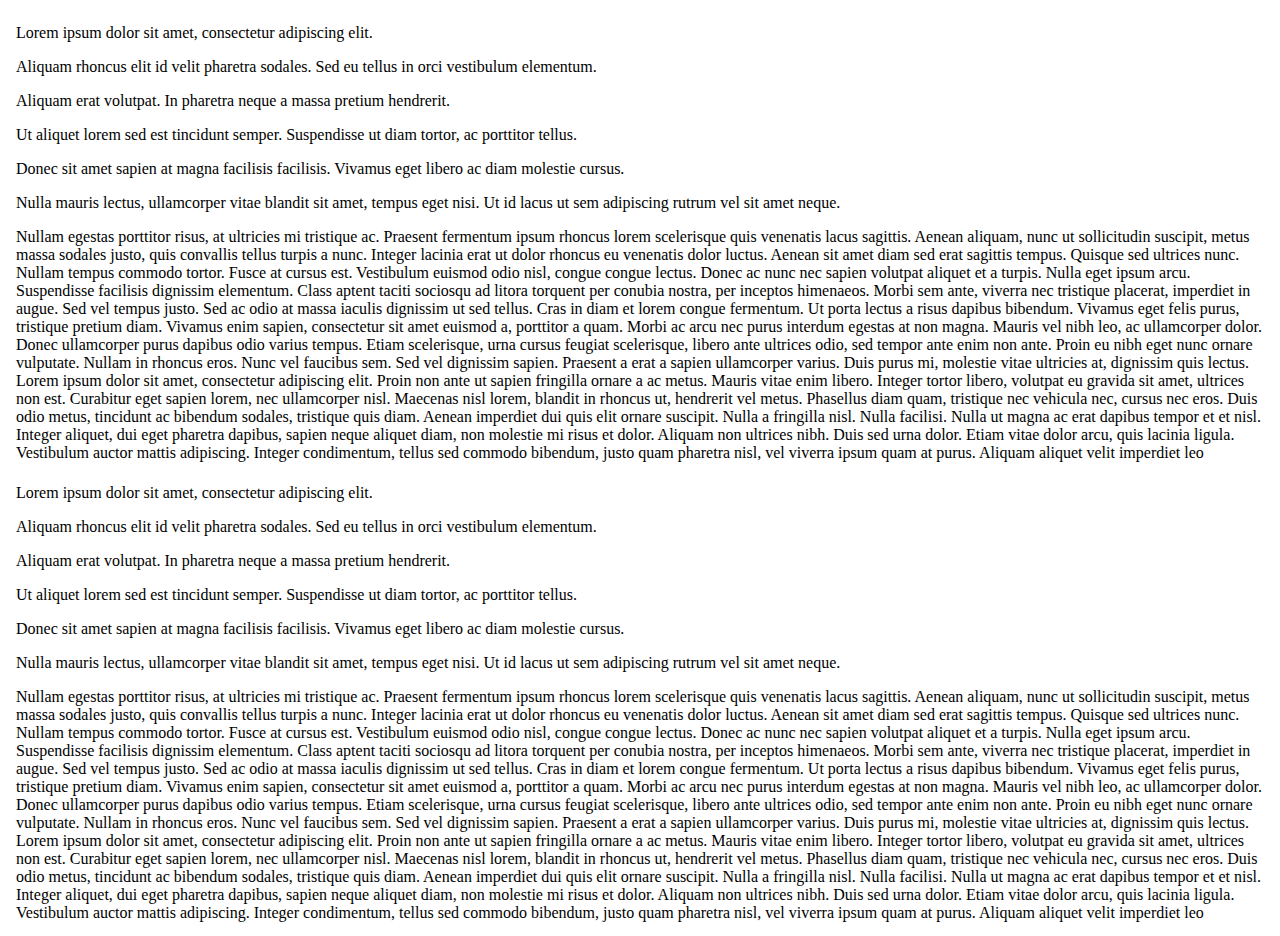
<file: pym.js-master/examples/autoinit/index.html>
<!DOCTYPE html>

<html>
<head>
    <meta http-equiv="X-UA-Compatible" content="IE=edge,chrome=1">
    <meta name="viewport" content="width=device-width, initial-scale=1, minimum-scale=1, maximum-scale=1, user-scalable=no" />
</head>
<body>
    <div data-pym-src="child.html"></div>
    <div id="foo" data-pym-src="child.html"></div>

    <script type="text/javascript" src="../../src/pym.js"></script>
</body>
</html>
</file>
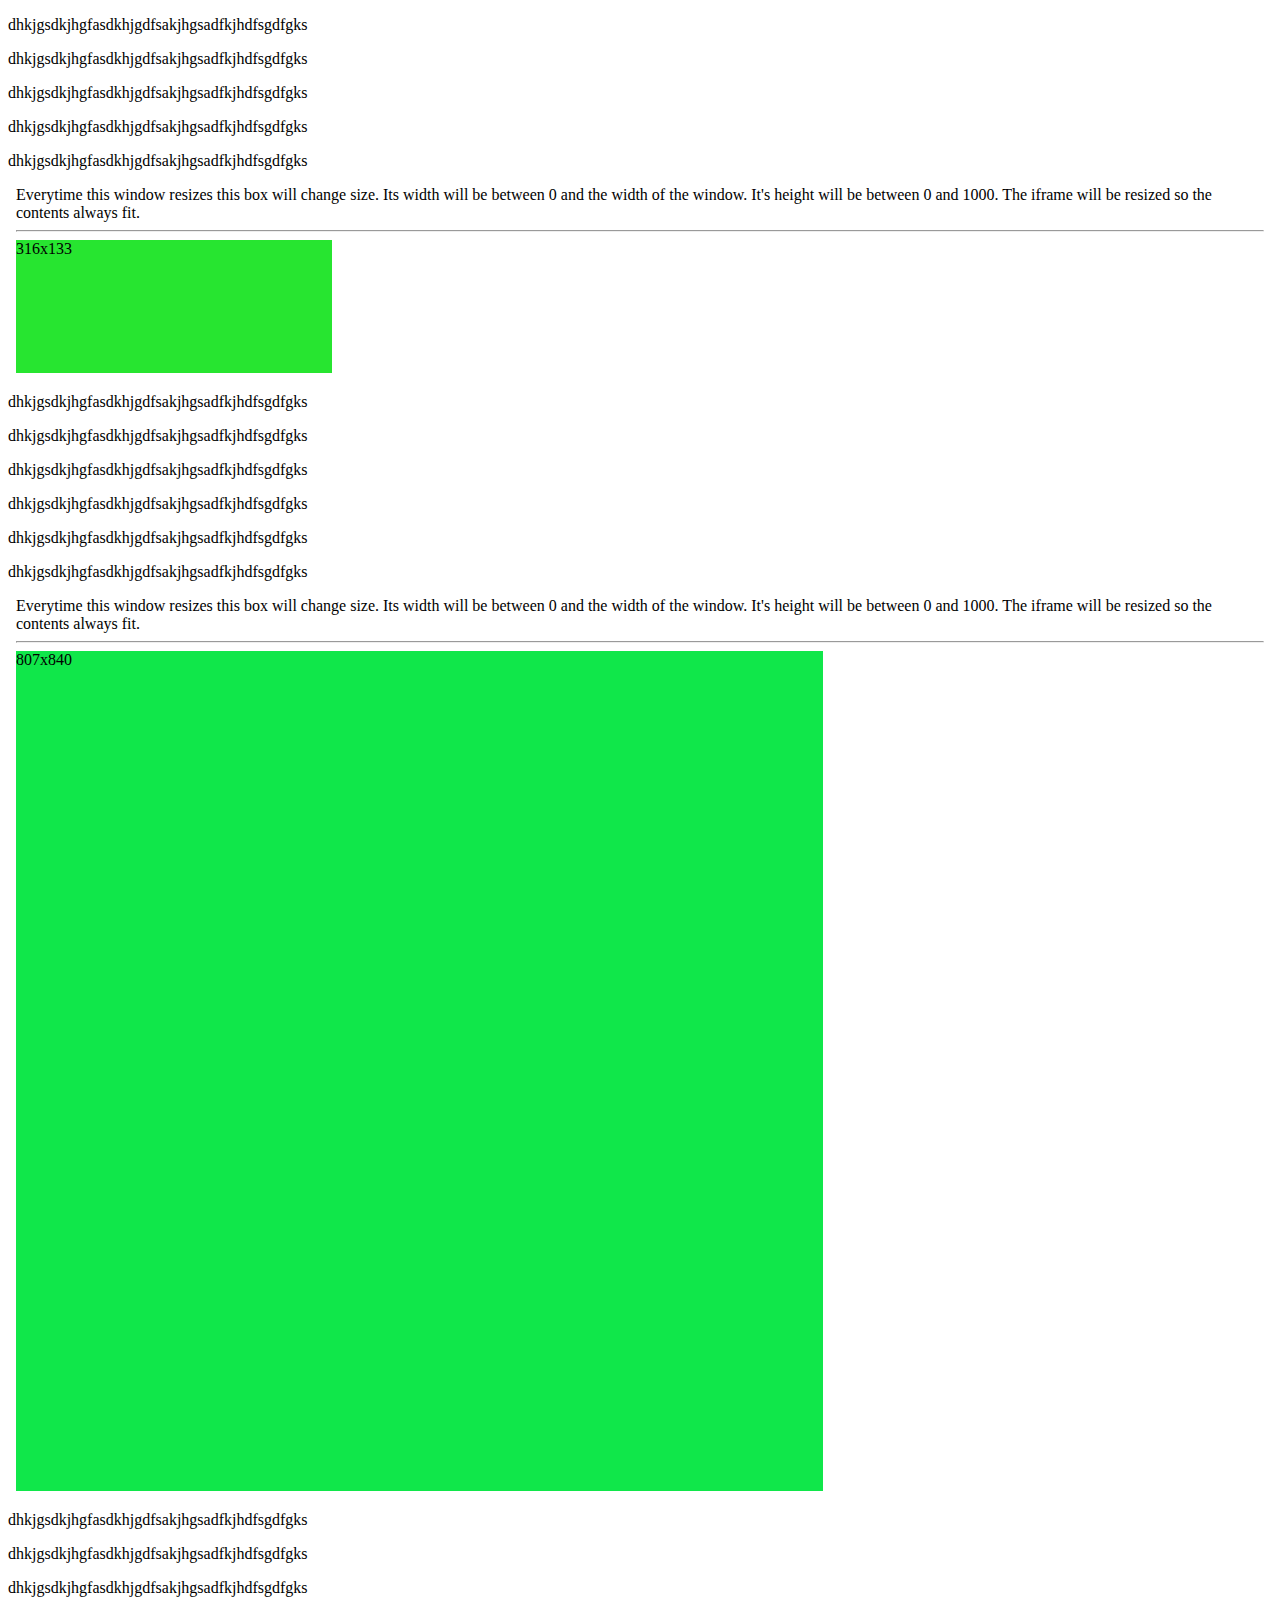
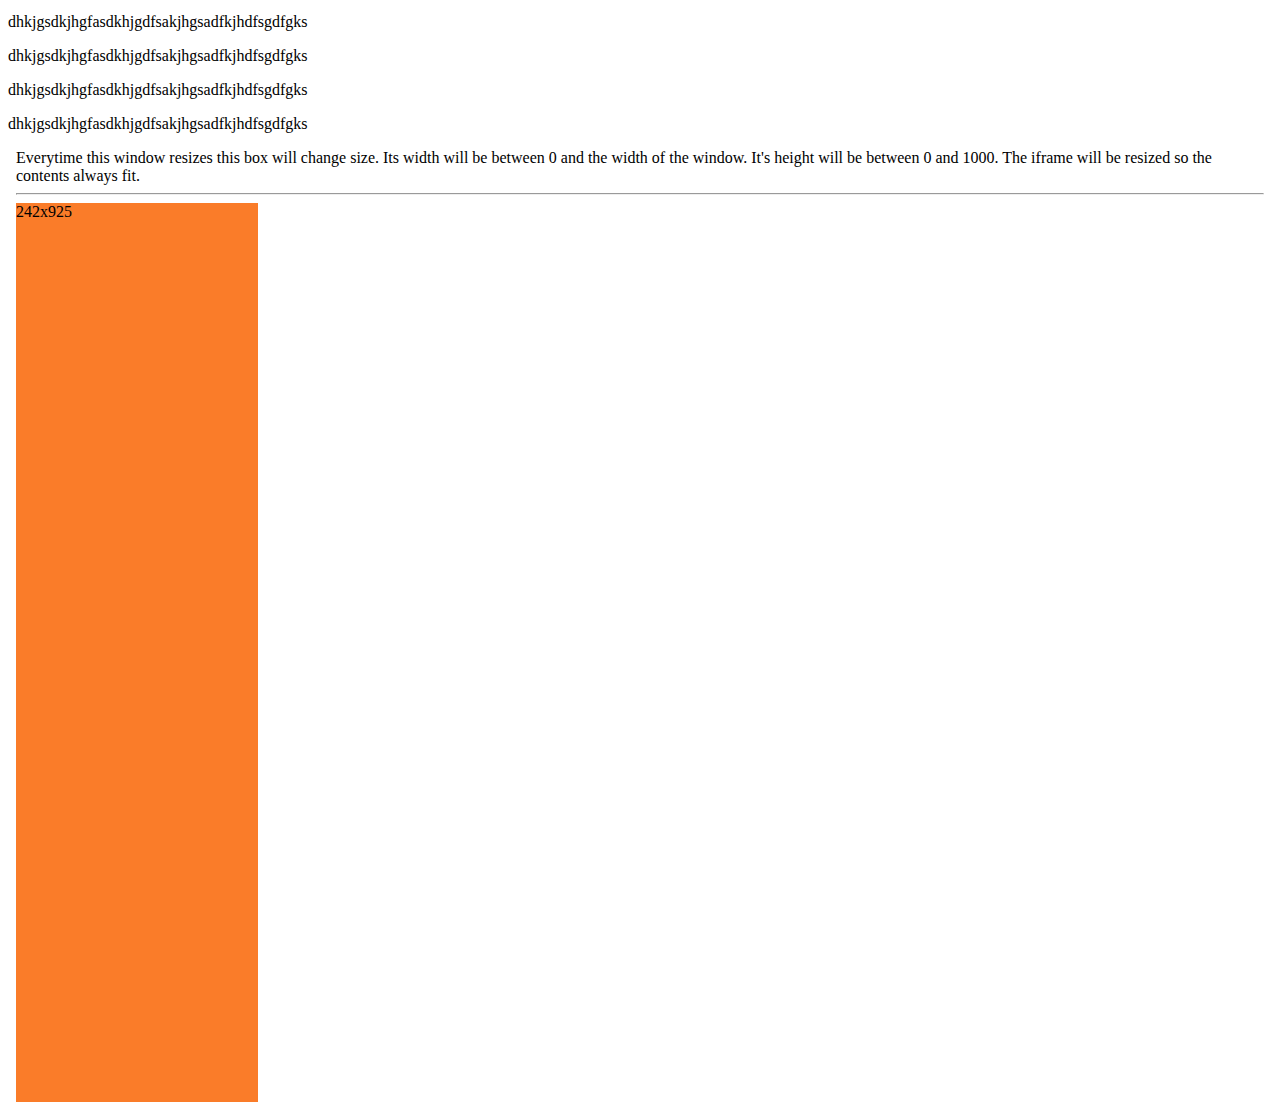
<file: pym.js-master/examples/dynamic/index.html>
<!DOCTYPE html>

<html>
<head>
    <meta http-equiv="X-UA-Compatible" content="IE=edge,chrome=1">
    <meta name="viewport" content="width=device-width, initial-scale=1, minimum-scale=1, maximum-scale=1, user-scalable=no" />
</head>
<body>
    <p>dhkjgsdkjhgfasdkhjgdfsakjhgsadfkjhdfsgdfgks</p>
    <p>dhkjgsdkjhgfasdkhjgdfsakjhgsadfkjhdfsgdfgks</p>
    <p>dhkjgsdkjhgfasdkhjgdfsakjhgsadfkjhdfsgdfgks</p>
    <p>dhkjgsdkjhgfasdkhjgdfsakjhgsadfkjhdfsgdfgks</p>
    <p>dhkjgsdkjhgfasdkhjgdfsakjhgsadfkjhdfsgdfgks</p>
    <!-- Put one of these wherever you want a chart -->
    <!-- ID should be unique -->
    <div id="example"></div>
    <p>dhkjgsdkjhgfasdkhjgdfsakjhgsadfkjhdfsgdfgks</p>
    <p>dhkjgsdkjhgfasdkhjgdfsakjhgsadfkjhdfsgdfgks</p>
    <p>dhkjgsdkjhgfasdkhjgdfsakjhgsadfkjhdfsgdfgks</p>
    <p>dhkjgsdkjhgfasdkhjgdfsakjhgsadfkjhdfsgdfgks</p>
    <p>dhkjgsdkjhgfasdkhjgdfsakjhgsadfkjhdfsgdfgks</p>
    <p>dhkjgsdkjhgfasdkhjgdfsakjhgsadfkjhdfsgdfgks</p>
    <!-- Put one of these wherever you want a chart -->
    <!-- ID should be unique -->
    <div id="example2"></div>
    <p>dhkjgsdkjhgfasdkhjgdfsakjhgsadfkjhdfsgdfgks</p>
    <p>dhkjgsdkjhgfasdkhjgdfsakjhgsadfkjhdfsgdfgks</p>
    <p>dhkjgsdkjhgfasdkhjgdfsakjhgsadfkjhdfsgdfgks</p>
    <p>dhkjgsdkjhgfasdkhjgdfsakjhgsadfkjhdfsgdfgks</p>
    <p>dhkjgsdkjhgfasdkhjgdfsakjhgsadfkjhdfsgdfgks</p>
    <p>dhkjgsdkjhgfasdkhjgdfsakjhgsadfkjhdfsgdfgks</p>
    <p>dhkjgsdkjhgfasdkhjgdfsakjhgsadfkjhdfsgdfgks</p>
    <!-- Put one of these wherever you want a chart -->
    <!-- ID should be unique -->
    <div id="example3"></div>
    <p>dhkjgsdkjhgfasdkhjgdfsakjhgsadfkjhdfsgdfgks</p>
    <p>dhkjgsdkjhgfasdkhjgdfsakjhgsadfkjhdfsgdfgks</p>
    <p>dhkjgsdkjhgfasdkhjgdfsakjhgsadfkjhdfsgdfgks</p>
    <p>dhkjgsdkjhgfasdkhjgdfsakjhgsadfkjhdfsgdfgks</p>
    <p>dhkjgsdkjhgfasdkhjgdfsakjhgsadfkjhdfsgdfgks</p>
    <p>dhkjgsdkjhgfasdkhjgdfsakjhgsadfkjhdfsgdfgks</p>
    <p>dhkjgsdkjhgfasdkhjgdfsakjhgsadfkjhdfsgdfgks</p>

    <!-- Put this at the bottom -->
    <script type="text/javascript" src="../../src/pym.js"></script>
    <script>
        var pymParent = new pym.Parent('example', 'child.html', {});
        var another = new pym.Parent('example2', 'child.html', {});
        var third = new pym.Parent('example3', 'child.html', {});
    </script>
</body>
</html>
</file>
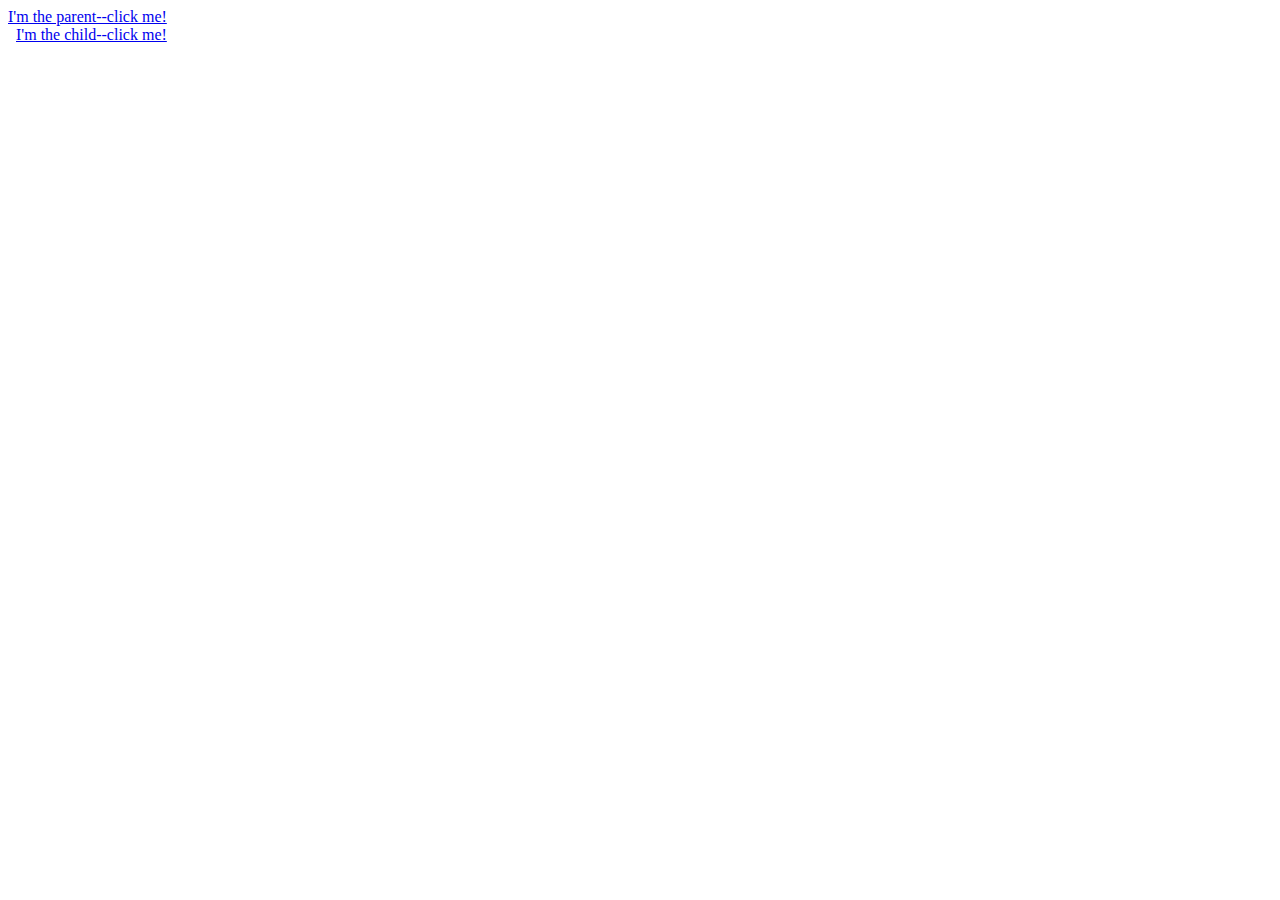
<file: pym.js-master/examples/events/index.html>
<!DOCTYPE html>

<html>
<head>
    <meta http-equiv="X-UA-Compatible" content="IE=edge,chrome=1">
    <meta name="viewport" content="width=device-width, initial-scale=1, minimum-scale=1, maximum-scale=1, user-scalable=no" />

</head>
<body>
    <a id="test" href="#">I'm the parent--click me!</a>
    <div id="from-child"></div>
    <div id="example"></div>

    <script type="text/javascript" src="../../src/pym.js"></script>
    <script>
        var pymParent = new pym.Parent('example', 'child.html', {});

        function onClick(e) {
            e.preventDefault();
            pymParent.sendMessage('parent-click', 'Parent clicked!');
        }

        pymParent.onMessage('child-click', function(data) {
             document.getElementById('from-child').innerHTML = data;
        });

        document.getElementById('test').addEventListener('click', onClick);
    </script>
</body>
</html>
</file>
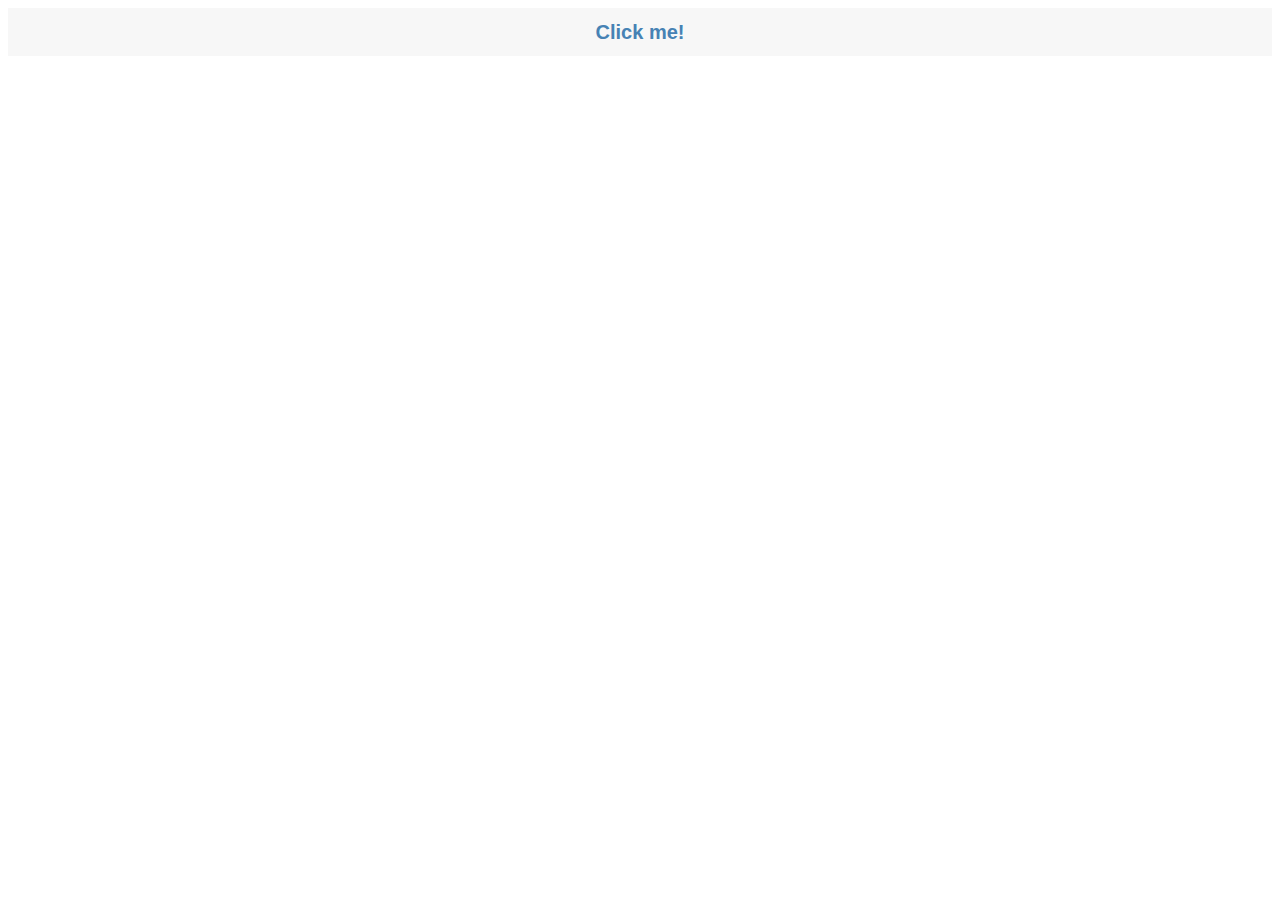
<file: pym.js-master/examples/follow-links/index.html>
<!DOCTYPE html>

<html>
<head>
    <meta http-equiv="X-UA-Compatible" content="IE=edge,chrome=1">
    <meta name="viewport" content="width=device-width, initial-scale=1, minimum-scale=1, maximum-scale=1, user-scalable=no" />

</head>
<body>
    <div id="example-follow-links"></div>
    <script type="text/javascript" src="../../src/pym.js"></script>
    <script>var pymParent = new pym.Parent('example-follow-links', 'child.html', {});</script>
</body>
</html>
</file>
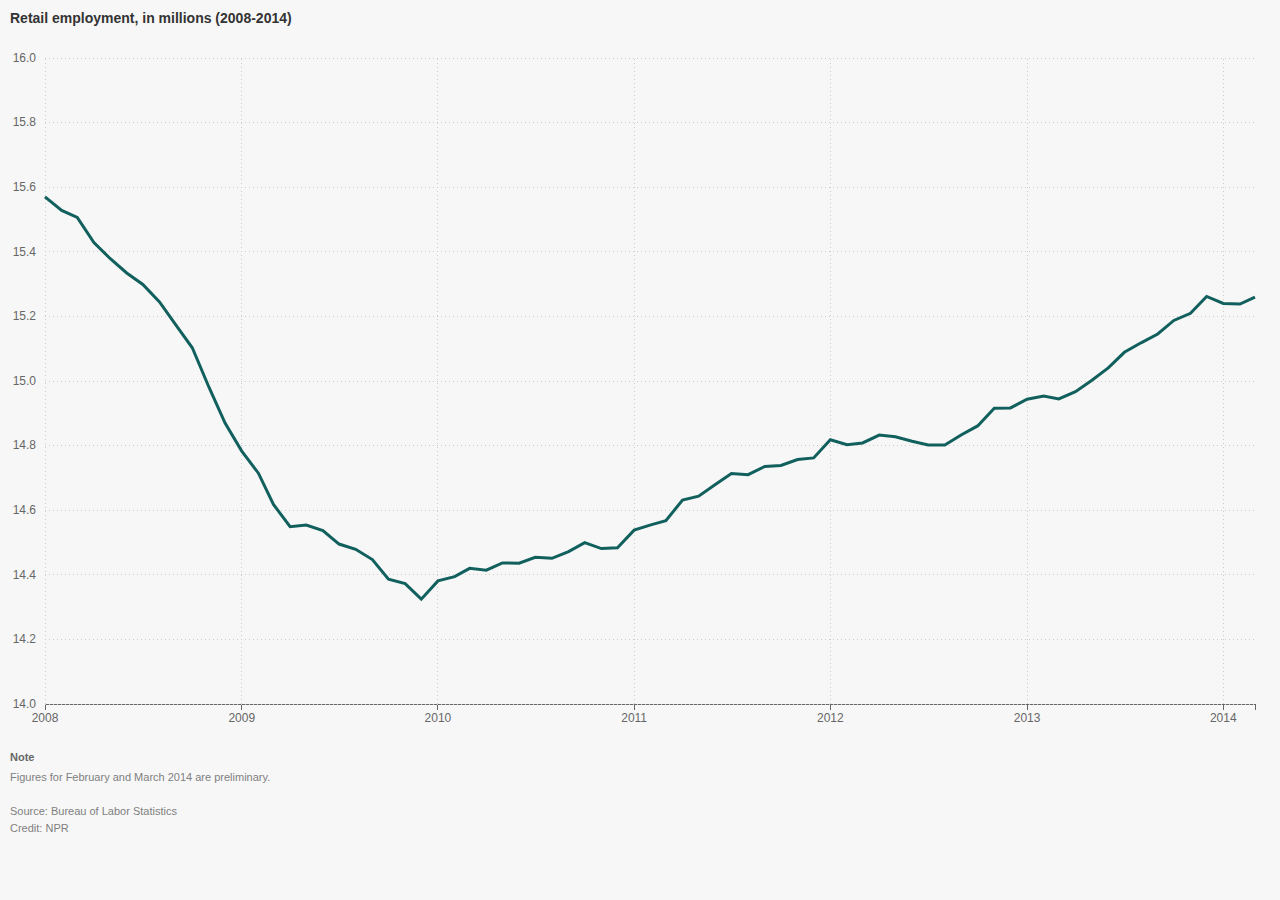
<file: pym.js-master/examples/graphic-onresize/index.html>
<!DOCTYPE html>
<html lang="en">

<head>
    <title>Responsive iFrame Test With Graphic</title>

    <meta name="description" content="">
    <meta http-equiv="X-UA-Compatible" content="IE=edge" />
    <meta name="viewport" content="width=device-width, initial-scale=1, minimum-scale=1, maximum-scale=1, user-scalable=no" />
    <meta http-equiv="content-type" content="text/html; charset=utf-8" />
    <link rel="shortcut icon" href="http://media.npr.org/favicon.ico" />

    <style type="text/css">
        /* base styles */
        html { -webkit-text-size-adjust: none; /* prevent font scaling in landscape */ }

        body {
            margin: 0;
            padding: 10px;
            background-color: #F7F7F7;
            font-family: Arial, Helvetica, sans-serif;
        }

        h1 {
            margin: 0 0 22px 0;
            font-size: 14px;
            color: #333;
        }

        h3 {
            font-weight: normal;
            color: #333;
            font-size: 16px;
            margin: 0 0 11px 0;
        }

        a, a:link, a:visited {
            color: #4774CC;
            text-decoration: none;
        }
        a:hover, a:active { opacity: 0.7; }

        .footnotes { margin-bottom: 20px; }
        .footnotes h4 {
            margin: 2px 0 7px 0;
            color: #666;
            font-size: 11px;
        }
        .footnotes p,
        .footer p {
            margin: 2px 0 0 0;
            font-size: 11px;
            line-height: 1.3;
            color: #808080;
        }

        /* chart */
        #graphic { width: 100%; }
        #graphic img {
            max-width: 100%;
            height: auto;
        }
        #graphic svg { margin-bottom: 1em; }
        #graphic .axis {
            font-size: 12px;
            fill: #666;
        }
        #graphic .axis path,
        #graphic .axis line {
            fill: none;
            stroke: #666;
            shape-rendering: crispEdges;
        }
        #graphic .axis.y path { display: none; }
        #graphic .axis.y .tick line { display: none; }
        #graphic .grid path { display: none; }
        #graphic .grid .tick {
            stroke: #ccc;
            stroke-dasharray: 1px 3px;
            stroke-width: 1px;
            shape-rendering: crispEdges;
        }
        #graphic .line {
            fill: none;
            stroke-width: 3px;
            stroke: #11605E;
        }
    </style>

</head>
<body>
    <h1>Retail employment, in millions (2008-2014)</h1>

    <div id="graphic"><img src="fallback.png" alt="[Chart]" /></div>

    <div class="footnotes">
        <h4>Note</h4>
        <p>Figures for February and March 2014 are preliminary.</p>
    </div>

    <div class="footer">
        <p>Source: Bureau of Labor Statistics</p>
        <p>Credit: NPR</p>
    </div>


    <script src="js/lib/jquery.js" type="text/javascript"></script>
    <script src="js/lib/d3.v3.min.js" type="text/javascript"></script>
    <script src="js/lib/modernizr.svg.min.js" type="text/javascript"></script>
    <script src="js/graphic.js" type="text/javascript"></script>
</body>
</html>
</file>
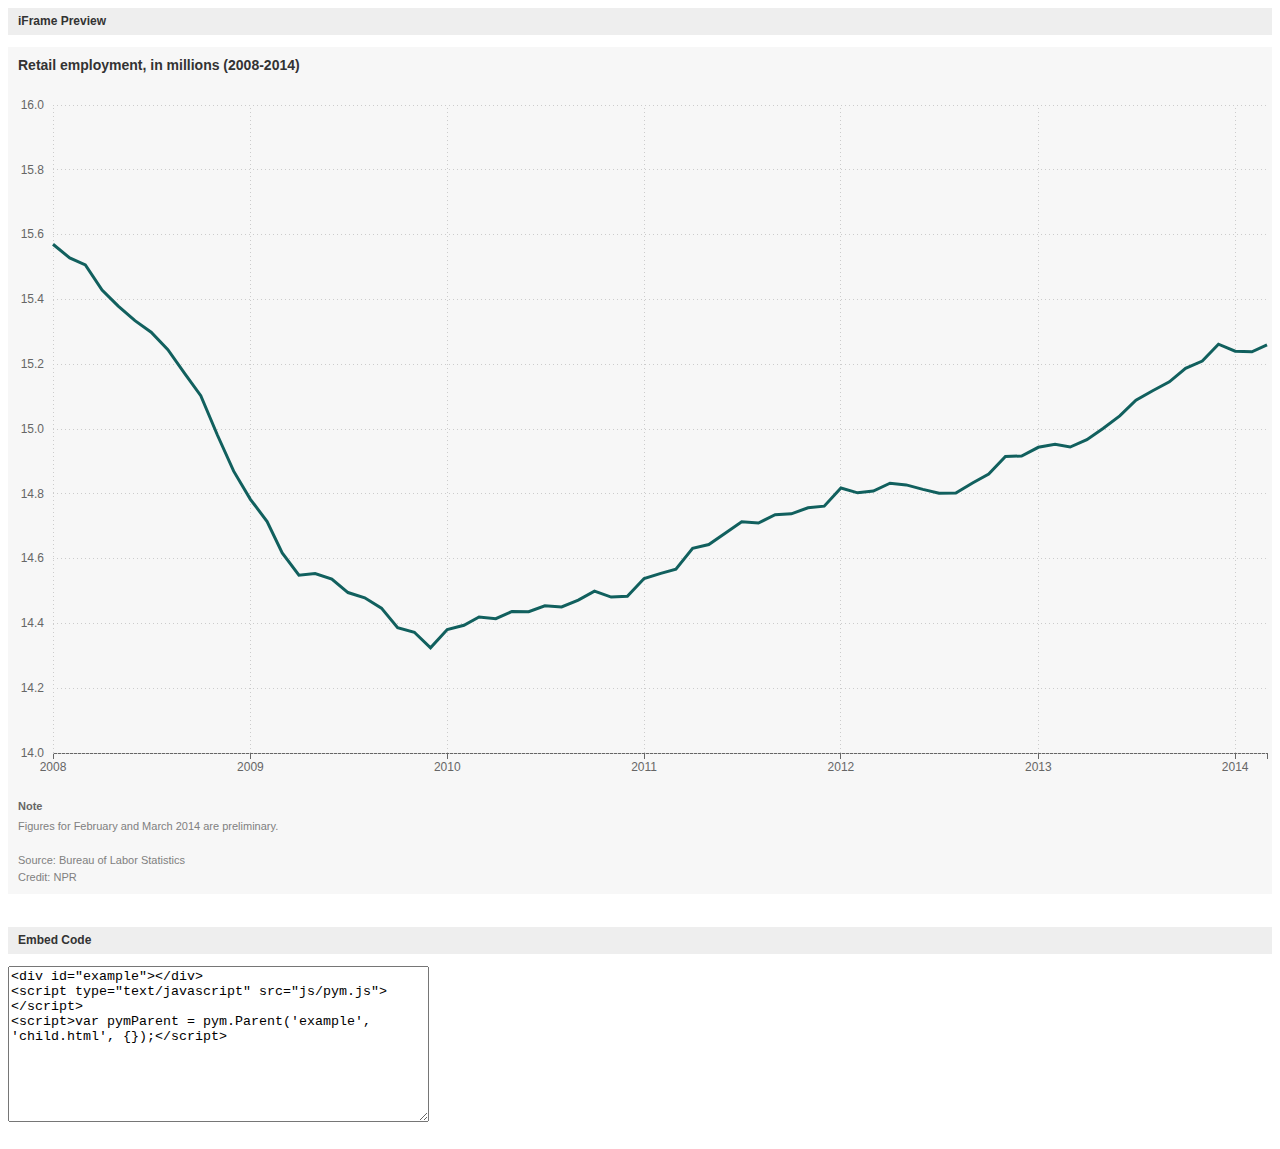
<file: pym.js-master/examples/graphic/index.html>
<!DOCTYPE html>
<html>
<head>
    <title>Graphic Embed : NPR</title>
    <meta name="viewport" content="width=device-width, initial-scale=1, minimum-scale=1, maximum-scale=1, user-scalable=no" />
    <style>
        body {
            font: 14px/1.4 Arial, Helvetica, sans-serif;
            color: #333;
        }
        h3 {
            margin: 0 0 1em 0;
            color: #333;
            font-size: 12px;
            background-color: #eee;
            padding: 5px 10px;
        }
        p { margin: 0 0 1em 0; }
        p.note {
            font-size: 12px;
            color: #666;
        }
        textarea {
            display: block;
            margin-bottom: 2em;
        }
        #example {
            margin-bottom: 2em;
        }
    </style>
</head>
<body>

    <h3>iFrame Preview</h3>

    <div id="example"></div>

    <h3>Embed Code</h3>

<!-- textarea contents -->
    <textarea readonly="readonly" rows="10" cols="50">
<div id="example"></div>
<script type="text/javascript" src="js/pym.js"></script>
<script>var pymParent = pym.Parent('example', 'child.html', {});</script>
    </textarea>
<!-- end textarea contents -->

    <script type="text/javascript" src="../../src/pym.js"></script>
    <script>var pymParent = new pym.Parent('example', 'child.html', {});</script>
</body>
</html>
</file>
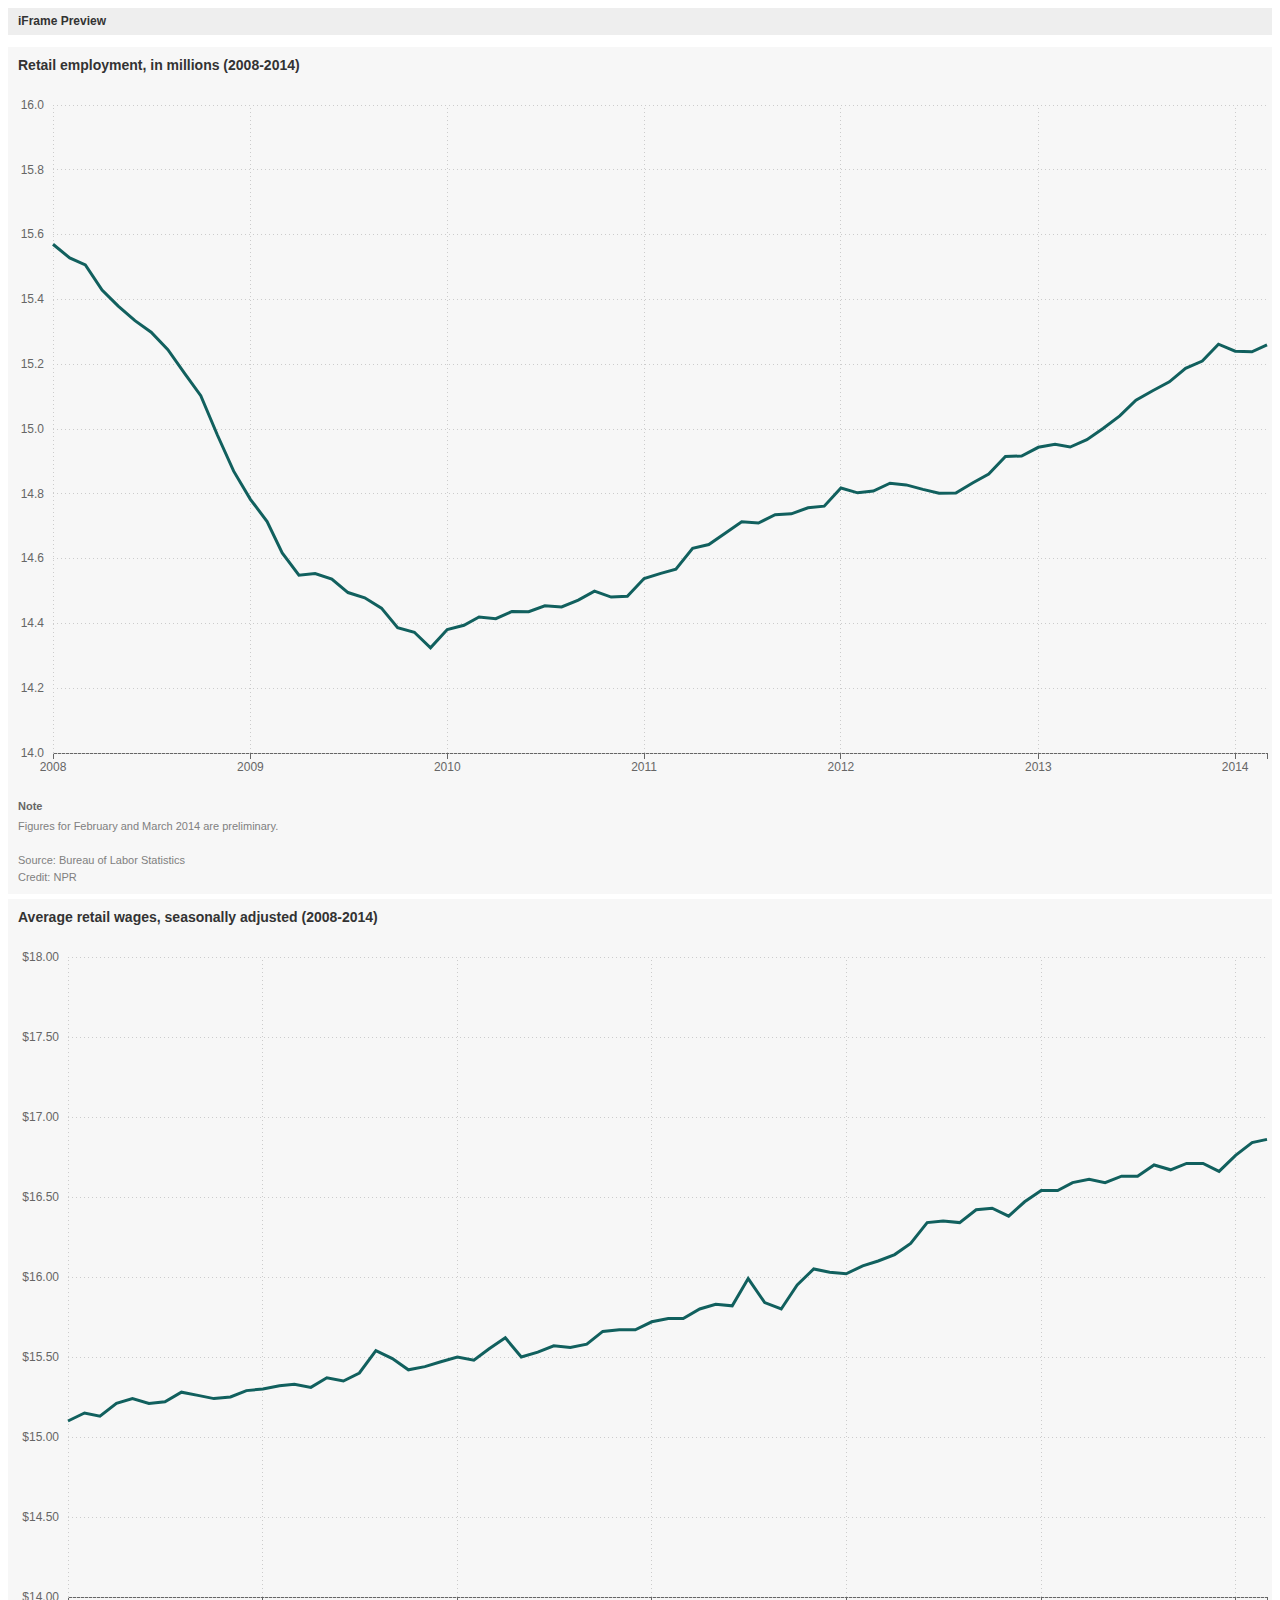
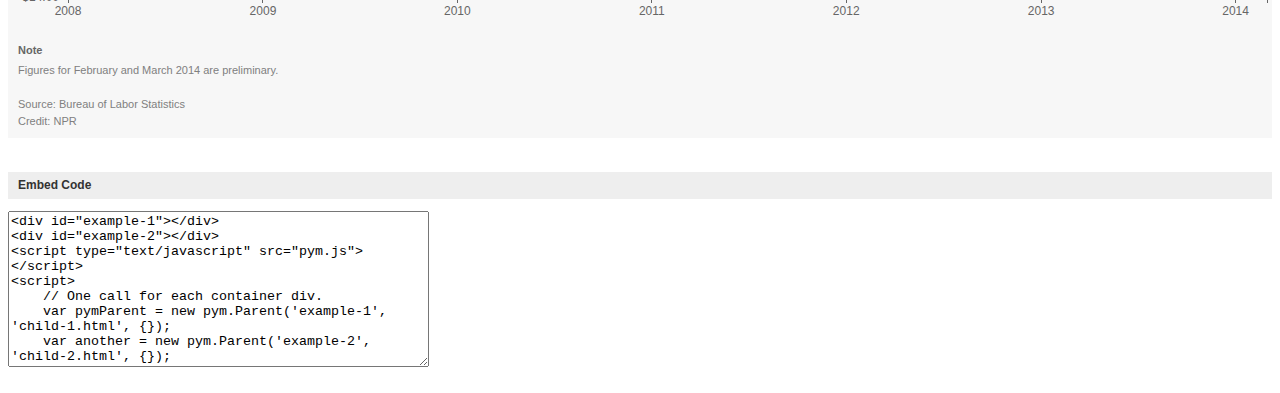
<file: pym.js-master/examples/multiple/index.html>
<!DOCTYPE html>
<html>
<head>
    <title>Graphic Embed : NPR</title>
    <meta name="viewport" content="width=device-width, initial-scale=1, minimum-scale=1, maximum-scale=1, user-scalable=no" />
    <style>
        body {
            font: 14px/1.4 Arial, Helvetica, sans-serif;
            color: #333;
        }
        h3 {
            margin: 0 0 1em 0;
            color: #333;
            font-size: 12px;
            background-color: #eee;
            padding: 5px 10px;
        }
        p { margin: 0 0 1em 0; }
        p.note {
            font-size: 12px;
            color: #666;
        }
        textarea {
            display: block;
            margin-bottom: 2em;
        }
        #example-2 {
            margin-bottom: 2em;
        }
    </style>
</head>
<body>

    <h3>iFrame Preview</h3>
    <div id="example-1"></div>
    <div id="example-2"></div>

    <h3>Embed Code</h3>

<!-- textarea contents -->
    <textarea readonly="readonly" rows="10" cols="50">
<div id="example-1"></div>
<div id="example-2"></div>
<script type="text/javascript" src="pym.js"></script>
<script>
    // One call for each container div.
    var pymParent = new pym.Parent('example-1', 'child-1.html', {});
    var another = new pym.Parent('example-2', 'child-2.html', {});
</script>
    </textarea>
<!-- end textarea contents -->

    <script type="text/javascript" src="../../src/pym.js"></script>
    <script>
        // One call for each container div.
        var pymParent = new pym.Parent('example-1', 'child-1.html', {});
        var another = new pym.Parent('example-2', 'child-2.html', {});
    </script>

</body>
</html>
</file>
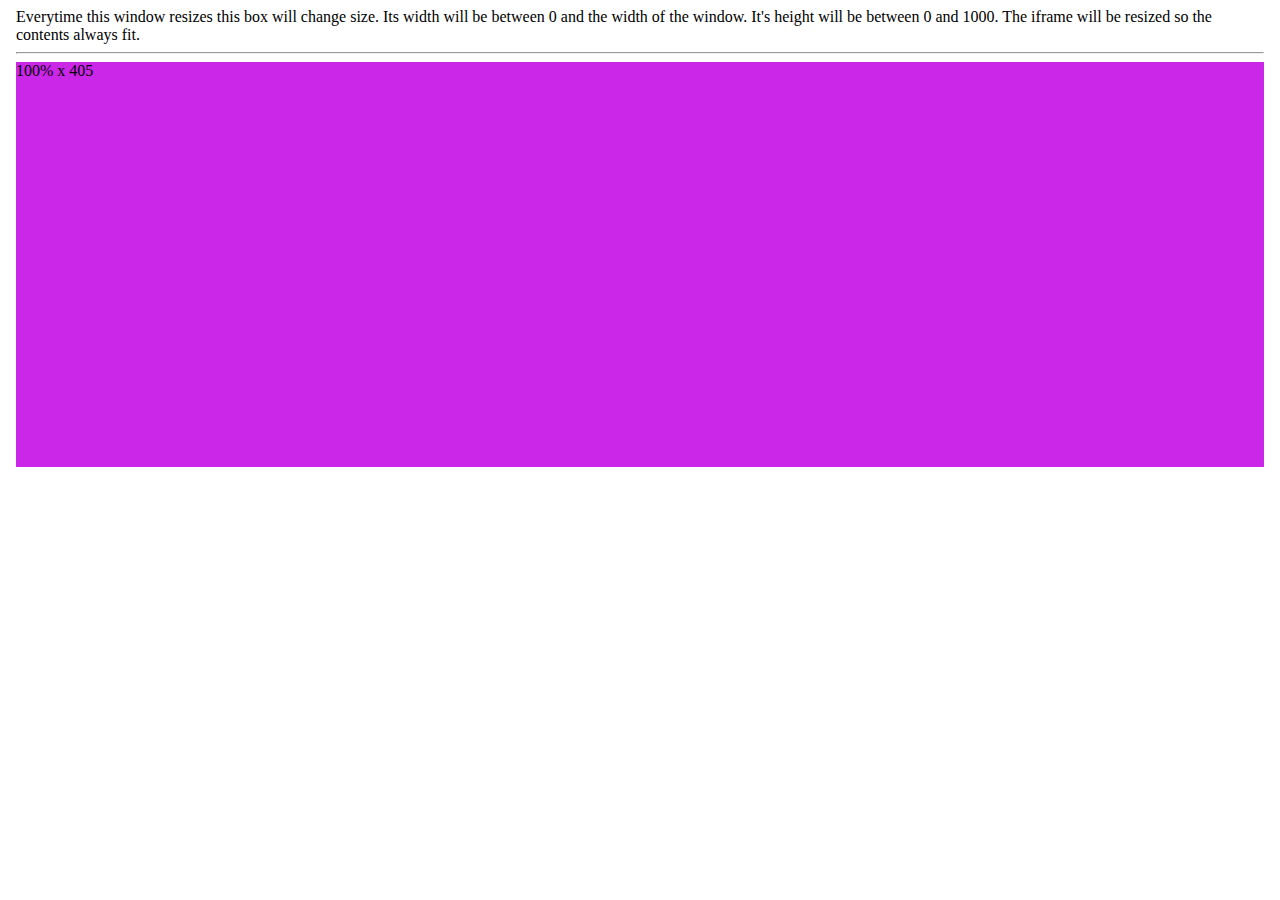
<file: pym.js-master/examples/polling/index.html>
<!DOCTYPE html>

<html>
<head>
    <meta http-equiv="X-UA-Compatible" content="IE=edge,chrome=1">
    <meta name="viewport" content="width=device-width, initial-scale=1, minimum-scale=1, maximum-scale=1, user-scalable=no" />

</head>
<body>
    <div id="example"></div>
    <script type="text/javascript" src="../../src/pym.js"></script>
    <script>var pymParent = new pym.Parent('example', 'child.html', {});</script>
</body>
</html>
</file>
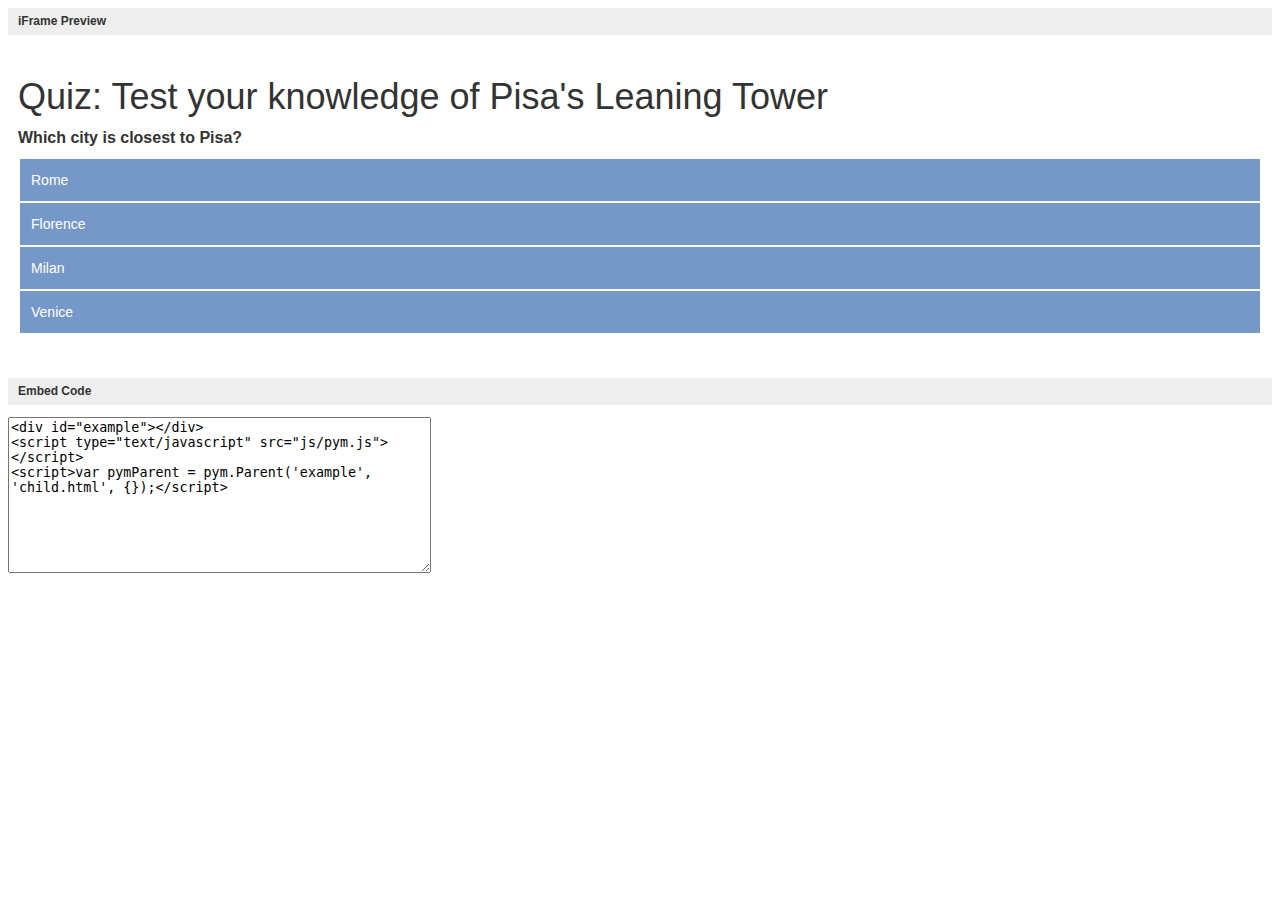
<file: pym.js-master/examples/quiz/index.html>
<!DOCTYPE html>
<html>
<head>
    <title>Graphic Embed : NPR</title>
    <meta name="viewport" content="width=device-width, initial-scale=1, minimum-scale=1, maximum-scale=1, user-scalable=no" />
    <style>
        body {
            font: 14px/1.4 Arial, Helvetica, sans-serif;
            color: #333;
        }
        h3 {
            margin: 0 0 1em 0;
            color: #333;
            font-size: 12px;
            background-color: #eee;
            padding: 5px 10px;
        }
        p { margin: 0 0 1em 0; }
        p.note {
            font-size: 12px;
            color: #666;
        }
        textarea {
            display: block;
            margin-bottom: 2em;
        }
        #example {
            margin-bottom: 2em;
        }
    </style>
</head>
<body>

    <h3>iFrame Preview</h3>

    <div id="example"></div>
    

    <h3>Embed Code</h3>

<!-- textarea contents -->
    <textarea readonly="readonly" rows="10" cols="50">
<div id="example"></div>
<script type="text/javascript" src="js/pym.js"></script>
<script>var pymParent = pym.Parent('example', 'child.html', {});</script>
    </textarea>
<!-- end textarea contents -->

    <script type="text/javascript" src="../../src/pym.js"></script>
    <script>var pymParent = new pym.Parent('example', 'child.html', {});</script>
</body>
</html>
</file>
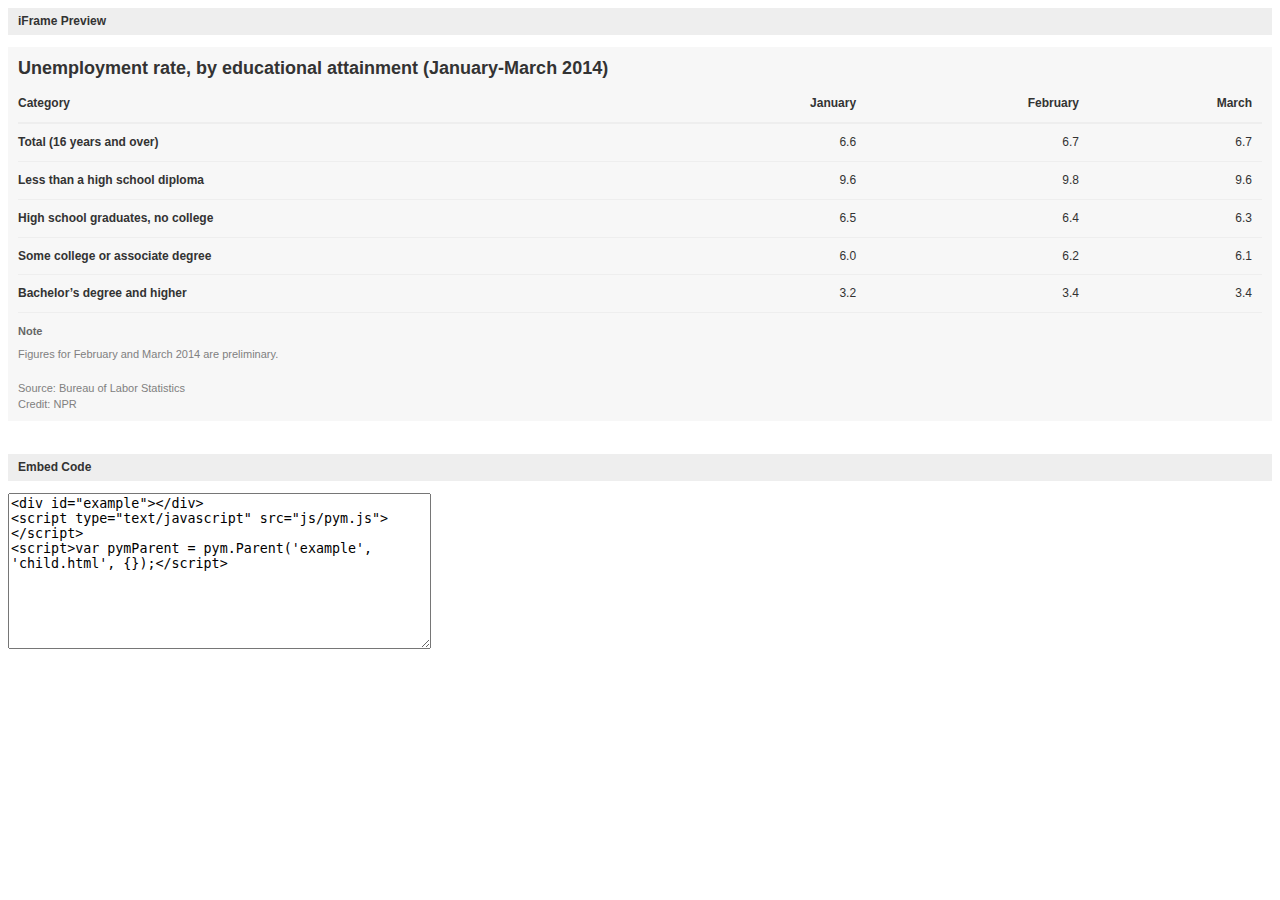
<file: pym.js-master/examples/table/index.html>
<!DOCTYPE html>
<html>
<head>
    <title>Graphic Embed : NPR</title>
    <meta name="viewport" content="width=device-width, initial-scale=1, minimum-scale=1, maximum-scale=1, user-scalable=no" />
    <style>
        body {
            font: 14px/1.4 Arial, Helvetica, sans-serif;
            color: #333;
        }
        h3 {
            margin: 0 0 1em 0;
            color: #333;
            font-size: 12px;
            background-color: #eee;
            padding: 5px 10px;
        }
        p { margin: 0 0 1em 0; }
        p.note {
            font-size: 12px;
            color: #666;
        }
        textarea {
            display: block;
            margin-bottom: 2em;
        }
        #example {
            margin-bottom: 2em;
        }
    </style>
</head>
<body>
    <h3>iFrame Preview</h3>

    <div id="example"></div>

    <h3>Embed Code</h3>

<!-- textarea contents -->
    <textarea readonly="readonly" rows="10" cols="50">
<div id="example"></div>
<script type="text/javascript" src="js/pym.js"></script>
<script>var pymParent = pym.Parent('example', 'child.html', {});</script>
    </textarea>
<!-- end textarea contents -->


    <script type="text/javascript" src="../../src/pym.js"></script>
    <script>
        var pymParent = new pym.Parent('example', 'child.html', {});
    </script>

</body>
</html>
</file>
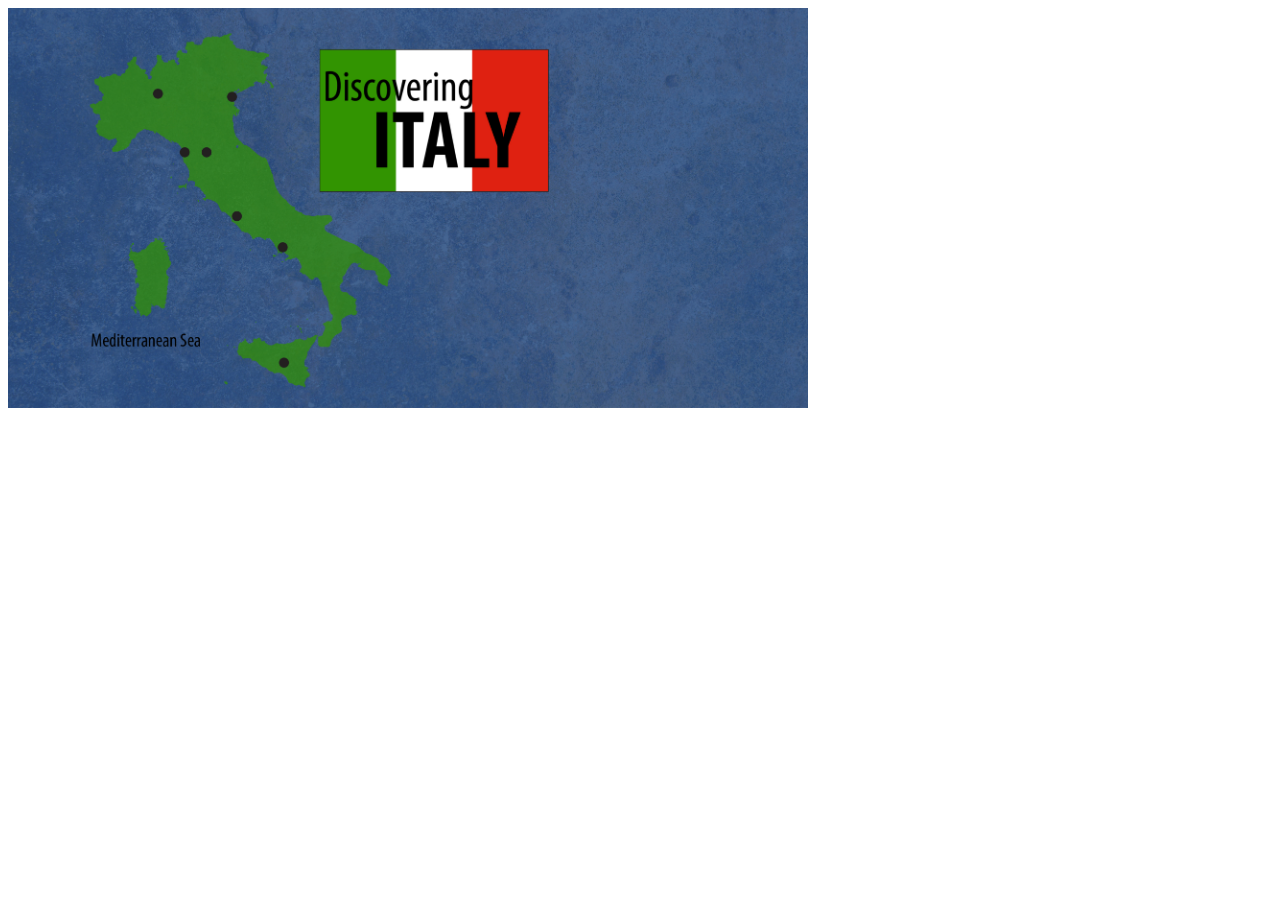
<file: iframe-test.html>
<!DOCTYPE html>

<html>
<head>
    <title>Page Title</title>
</head>

<body>

<img src="images/italy-map-01.jpg" width="800" height="400" alt="Planets"
usemap="#italy">

<map name="italy">
  <area shape="circle" coords="0,0,82,126" class="circle-milan" alt="Sun">
  <area shape="circle" coords="90,58,3" href="mercur.htm" alt="Mercury">
  <area shape="circle" coords="124,58,8" href="venus.htm" alt="Venus">
</map>


  
      <a href="#" coords="200, 300"><div id="my-tooltip-milan" class="circle-milan" ></div></a>
      <a href="#"><div id="my-tooltip-venice"class="circle-venice"></div></a>
      <a href="#"><div id="my-tooltip" class="circle-pisa"></div></a>
      <a href="#"><div id="my-tooltip-florence" class="circle-florence"></div></a>
      <a href="#"><div id="my-tooltip-rome" class="circle-rome"></div></a>
      <a href="#"><div id="my-tooltip-naples" class="circle-naples"></div></a>
      <a href="#"><div id="my-tooltip-sicily"class="circle-sicily"></div></a>


</body>
</html>
</file>
